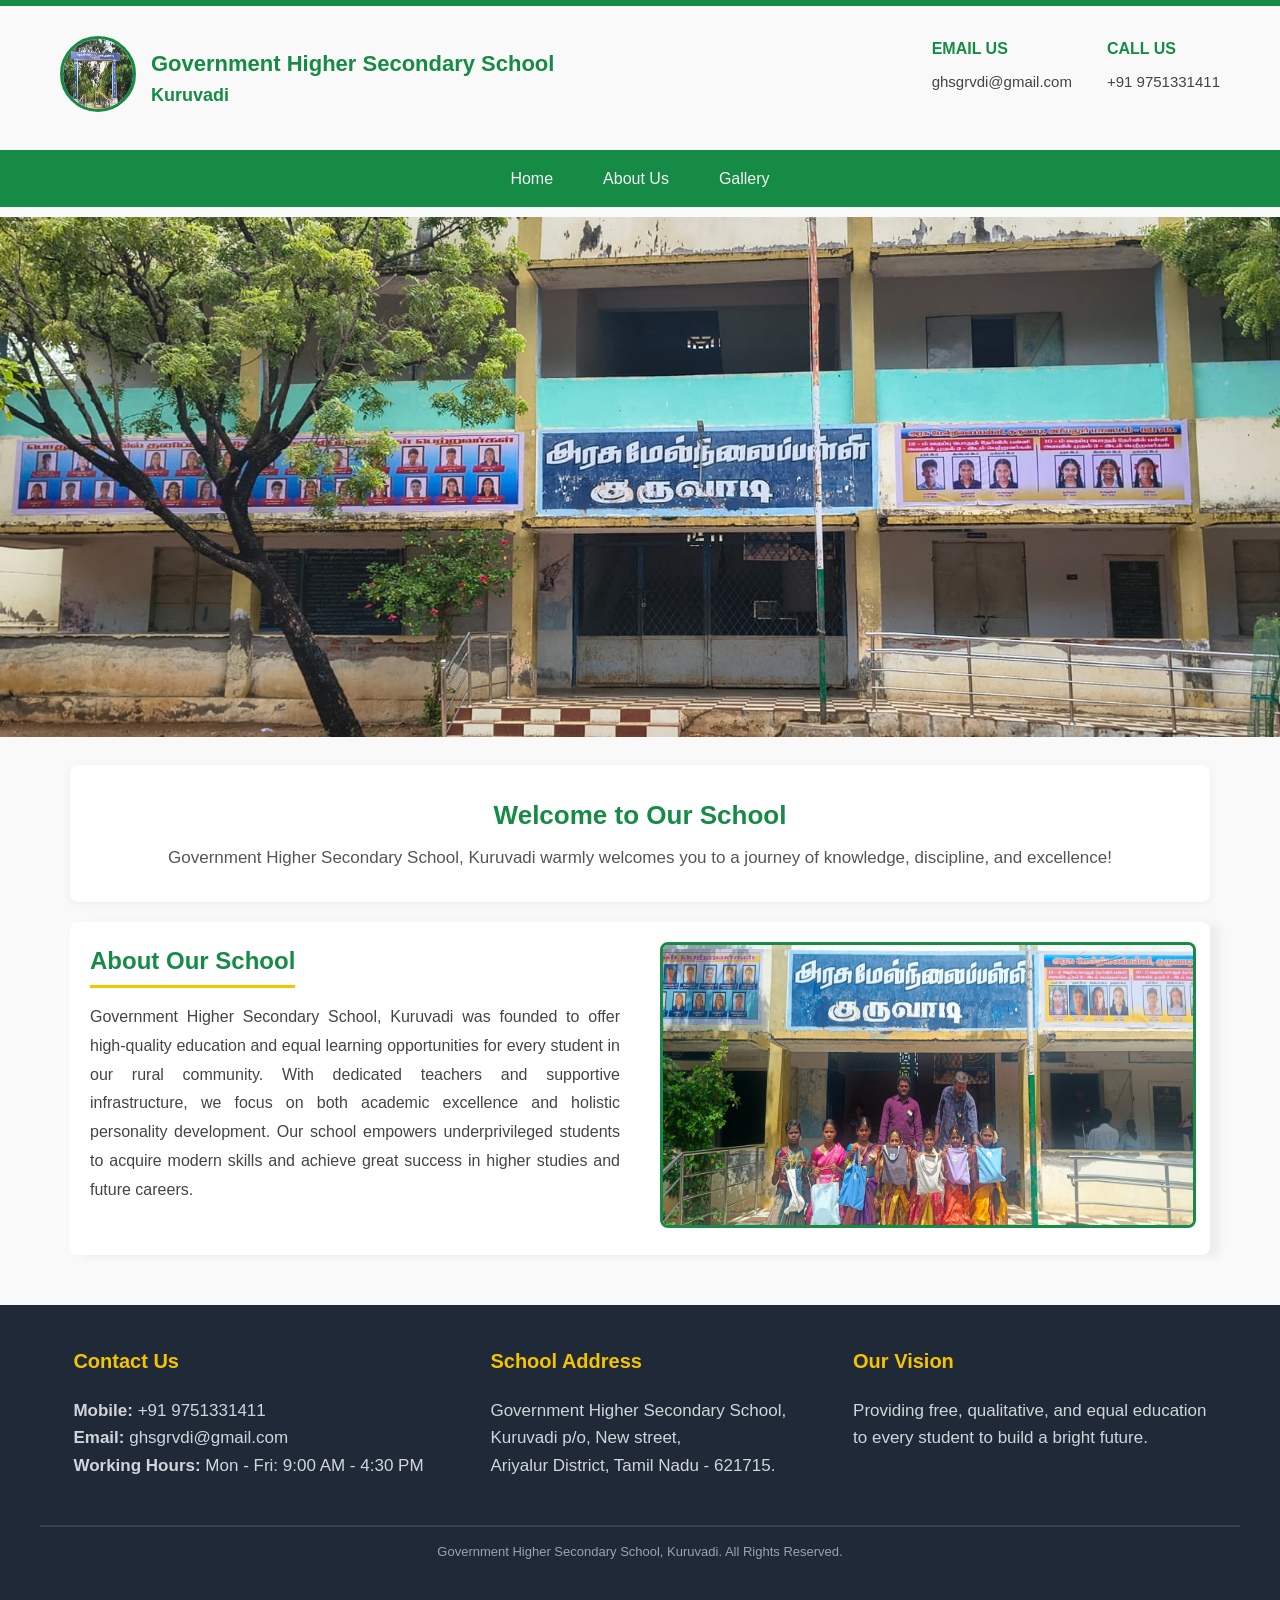
<file: school website/index.html>
<!DOCTYPE html>
<html lang="ta">
<head>
    <meta charset="UTF-8">
    <meta name="viewport" content="width=device-width, initial-scale=1.0">
    <title>GHSS Kuruvadi - Home</title>
    <!-- Common Header, Nav, matrum Footer CSS -->
    <link rel="stylesheet" href="./css/header.css">
    <!-- Home Page-ku mattumana thani CSS -->
    <link rel="stylesheet" href="./css/style.css">
</head>
<body>
        <!-- Header section -->
        
        
    <header>
        <!-- Left Corner: School Logo matrum School Name -->
        <div class="header-left">
            <div class="logo-circle"><img src="./assets/64884.jpg" alt="img"></div>
            <div class="school-title">
                <h1>Government Higher Secondary School</h1>
                <h2>Kuruvadi</h2>
            </div>
        </div>

        <!-- Right Side: Email us matrum Call us -->
        <div class="header-contacts">
            <!-- Email Details -->
            <div class="contact-item">
                <h4>Email Us</h4>
                <p>ghsgrvdi@gmail.com</p>
            </div>

            <!-- Call Details -->
            <div class="contact-item">
                <h4>Call Us</h4>
                <p>+91 9751331411</p>
            </div>
        </div>
    </header>

   <!-- navigation bar -->
    <nav>
        <a href="./index.html" class="active">Home</a>
        <a href="./pages/about.html">About Us</a>
        <a href="./pages/gallery.html">Gallery</a>
    </nav>

    <!-- School Image -->
    <div class="hero-banner">
        <img src="./assets/hero.jpeg" alt="GHSS Kuruvadi School Campus">
    </div>

    <!-- welcome message -->
    <section class="welcome-section">
        <h2>Welcome to Our School</h2>
        <p>Government Higher Secondary School, Kuruvadi warmly welcomes you to a journey of knowledge, discipline, and excellence!</p>
    </section>

    <!-- About Our school -->
    <section class="home-about-container">
        <!-- Oru pakkam: About School Pathina Paragraph (3 Lines) -->
        <div class="home-about-text">
            <h2>About Our School</h2>
            <p>
                Government Higher Secondary School, Kuruvadi was founded to offer high-quality education and equal learning opportunities for every student in our rural community. 
                With dedicated teachers and supportive infrastructure, we focus on both academic excellence and holistic personality development. 
                Our school empowers underprivileged students to acquire modern skills and achieve great success in higher studies and future careers.
            </p>
        </div>

        <!-- Innoru pakkam: School Image -->
        <div class="home-about-image">
            <img src="./assets/WhatsApp Image 2026-11-01 at 12.36.34.jpeg" alt="Kuruvadi School Building">
        </div>
    </section>

    <!-- Footer -->
    <footer>
        <div class="footer-container">
            <!-- Section 1: Contact Information -->
            <div class="footer-section">
                <h3>Contact Us</h3>
                <p><strong>Mobile:</strong> +91 9751331411</p>
                <p><strong>Email:</strong> ghsgrvdi@gmail.com</p>
                <p><strong>Working Hours:</strong> Mon - Fri: 9:00 AM - 4:30 PM</p>
            </div>

            <!-- Section 2: School Address -->
            <div class="footer-section">
                <h3>School Address</h3>
                <p>Government Higher Secondary School,</p>
                <p>Kuruvadi p/o, New street,</p>
                <p>Ariyalur District, Tamil Nadu - 621715.</p>
            </div>

            <!-- Section 3: Motive -->
            <div class="footer-section">
                <h3>Our Vision</h3>
                <p>Providing free, qualitative, and equal education</p>
                <p>to every student to build a bright future.</p>
            </div>
        </div>

        <!-- Bottom Copyright Line -->
        <div class="footer-bottom">
            <p> Government Higher Secondary School, Kuruvadi. All Rights Reserved.</p>
        </div>
    </footer>

</body>
</html>
</file>
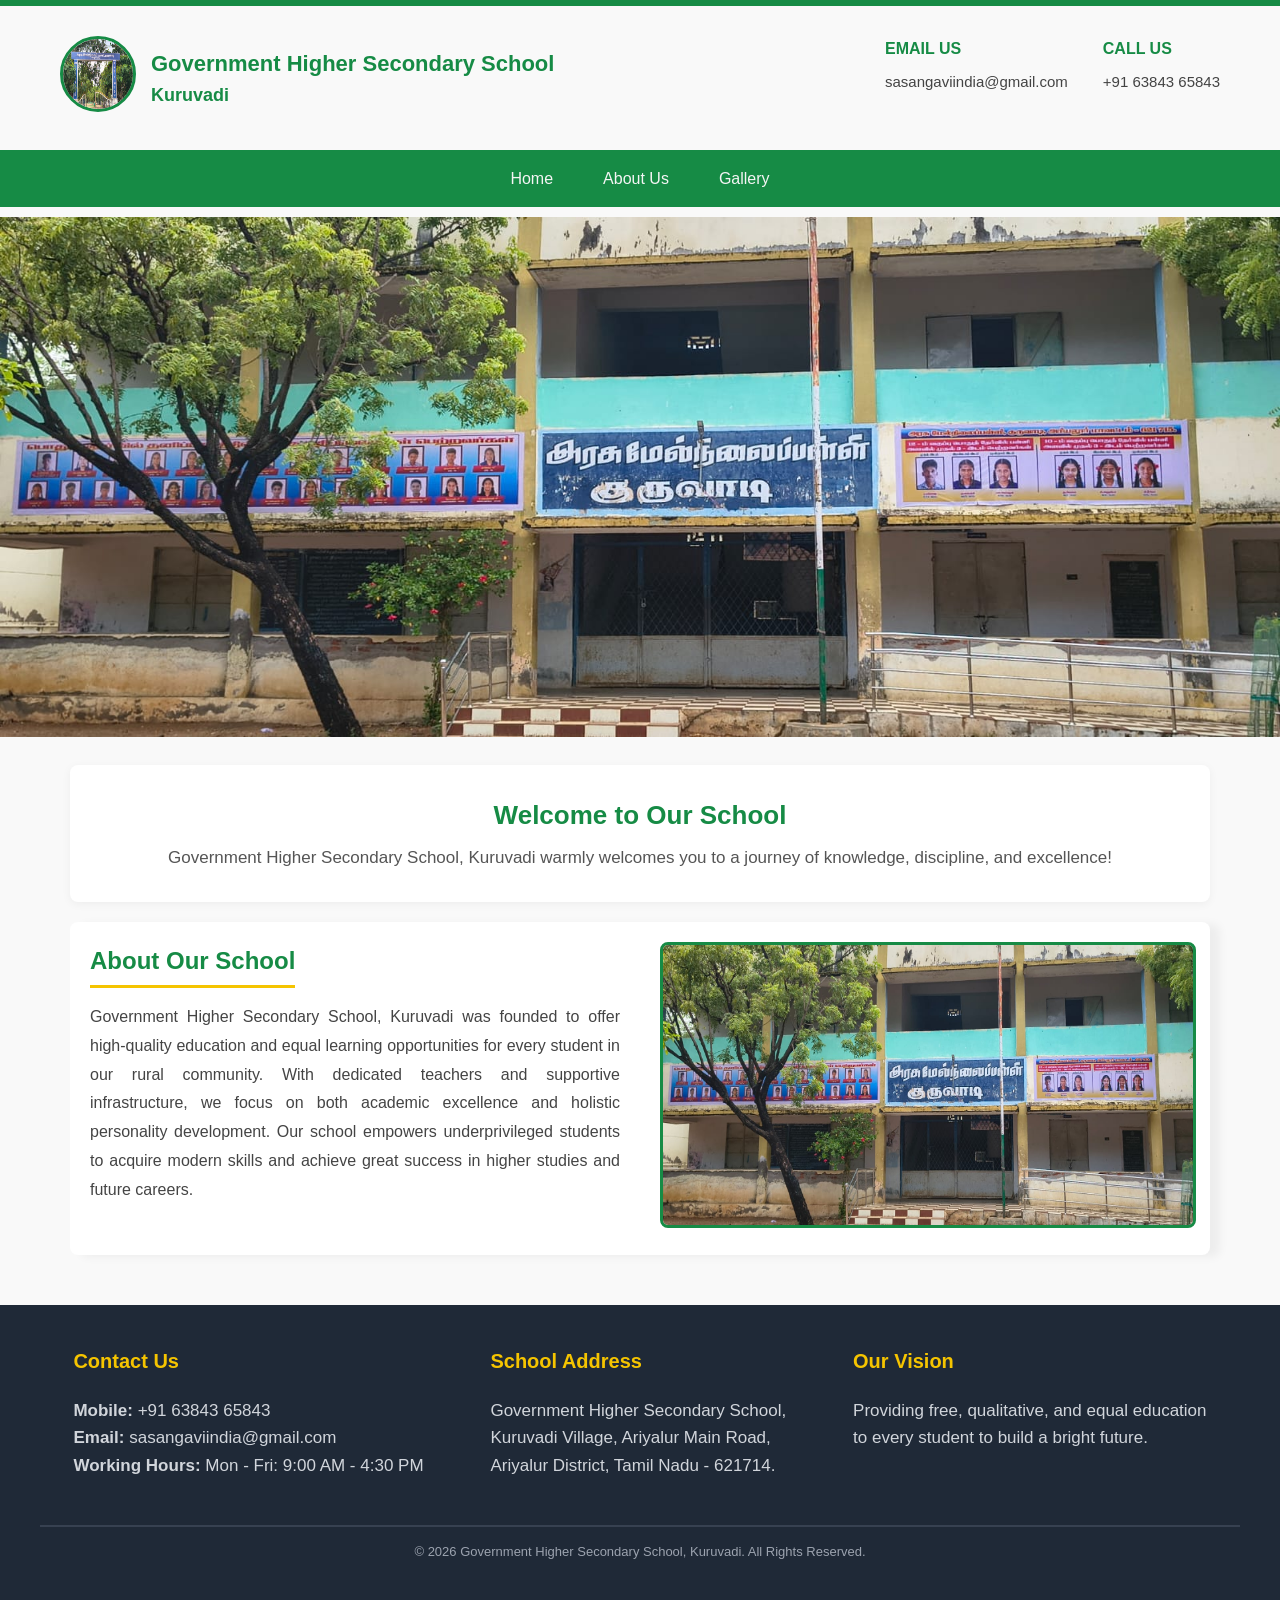
<file: school website/pages/index.html>
<!DOCTYPE html>
<html lang="ta">
<head>
    <meta charset="UTF-8">
    <meta name="viewport" content="width=device-width, initial-scale=1.0">
    <title>GHSS Kuruvadi - Home</title>
    <!-- Common Header, Nav, matrum Footer CSS -->
    <link rel="stylesheet" href="../css/header.css">
    <!-- Home Page-ku mattumana thani CSS -->
    <link rel="stylesheet" href="../css/style.css">
</head>
<body>

    
        <!-- Header section -->
        
    <header>
        <!-- Left Corner: School Logo matrum School Name -->
        <div class="header-left">
            <div class="logo-circle"><img src="../assets/64884.jpg" alt="img"></div>
            <div class="school-title">
                <h1>Government Higher Secondary School</h1>
                <h2>Kuruvadi</h2>
            </div>
        </div>

        <!-- Right Side: Email us matrum Call us -->
        <div class="header-contacts">
            <!-- Email Details -->
            <div class="contact-item">
                <h4>Email Us</h4>
                <p>sasangaviindia@gmail.com</p>
            </div>

            <!-- Call Details -->
            <div class="contact-item">
                <h4>Call Us</h4>
                <p>+91 63843 65843</p>
            </div>
        </div>
    </header>

   <!-- navigation bar -->
    <nav>
        <a href="index.html" class="active">Home</a>
        <a href="about.html">About Us</a>
        <a href="gallery.html">Gallery</a>
    </nav>

    <!-- School Image -->
    <div class="hero-banner">
        <img src="../assets/hero.jpeg" alt="GHSS Kuruvadi School Campus">
    </div>

    <!-- welcome message -->
    <section class="welcome-section">
        <h2>Welcome to Our School</h2>
        <p>Government Higher Secondary School, Kuruvadi warmly welcomes you to a journey of knowledge, discipline, and excellence!</p>
    </section>

    <!-- About Our school -->
    <section class="home-about-container">
        <!-- Oru pakkam: About School Pathina Paragraph (3 Lines) -->
        <div class="home-about-text">
            <h2>About Our School</h2>
            <p>
                Government Higher Secondary School, Kuruvadi was founded to offer high-quality education and equal learning opportunities for every student in our rural community. 
                With dedicated teachers and supportive infrastructure, we focus on both academic excellence and holistic personality development. 
                Our school empowers underprivileged students to acquire modern skills and achieve great success in higher studies and future careers.
            </p>
        </div>

        <!-- Innoru pakkam: School Image -->
        <div class="home-about-image">
            <img src="../assets/hero.jpeg" alt="Kuruvadi School Building">
        </div>
    </section>

    <!-- Footer -->
    <footer>
        <div class="footer-container">
            <!-- Section 1: Contact Information -->
            <div class="footer-section">
                <h3>Contact Us</h3>
                <p><strong>Mobile:</strong> +91 63843 65843</p>
                <p><strong>Email:</strong> sasangaviindia@gmail.com</p>
                <p><strong>Working Hours:</strong> Mon - Fri: 9:00 AM - 4:30 PM</p>
            </div>

            <!-- Section 2: School Address -->
            <div class="footer-section">
                <h3>School Address</h3>
                <p>Government Higher Secondary School,</p>
                <p>Kuruvadi Village, Ariyalur Main Road,</p>
                <p>Ariyalur District, Tamil Nadu - 621714.</p>
            </div>

            <!-- Section 3: Motive -->
            <div class="footer-section">
                <h3>Our Vision</h3>
                <p>Providing free, qualitative, and equal education</p>
                <p>to every student to build a bright future.</p>
            </div>
        </div>

        <!-- Bottom Copyright Line -->
        <div class="footer-bottom">
            <p>&copy; 2026 Government Higher Secondary School, Kuruvadi. All Rights Reserved.</p>
        </div>
    </footer>

</body>
</html>
</file>
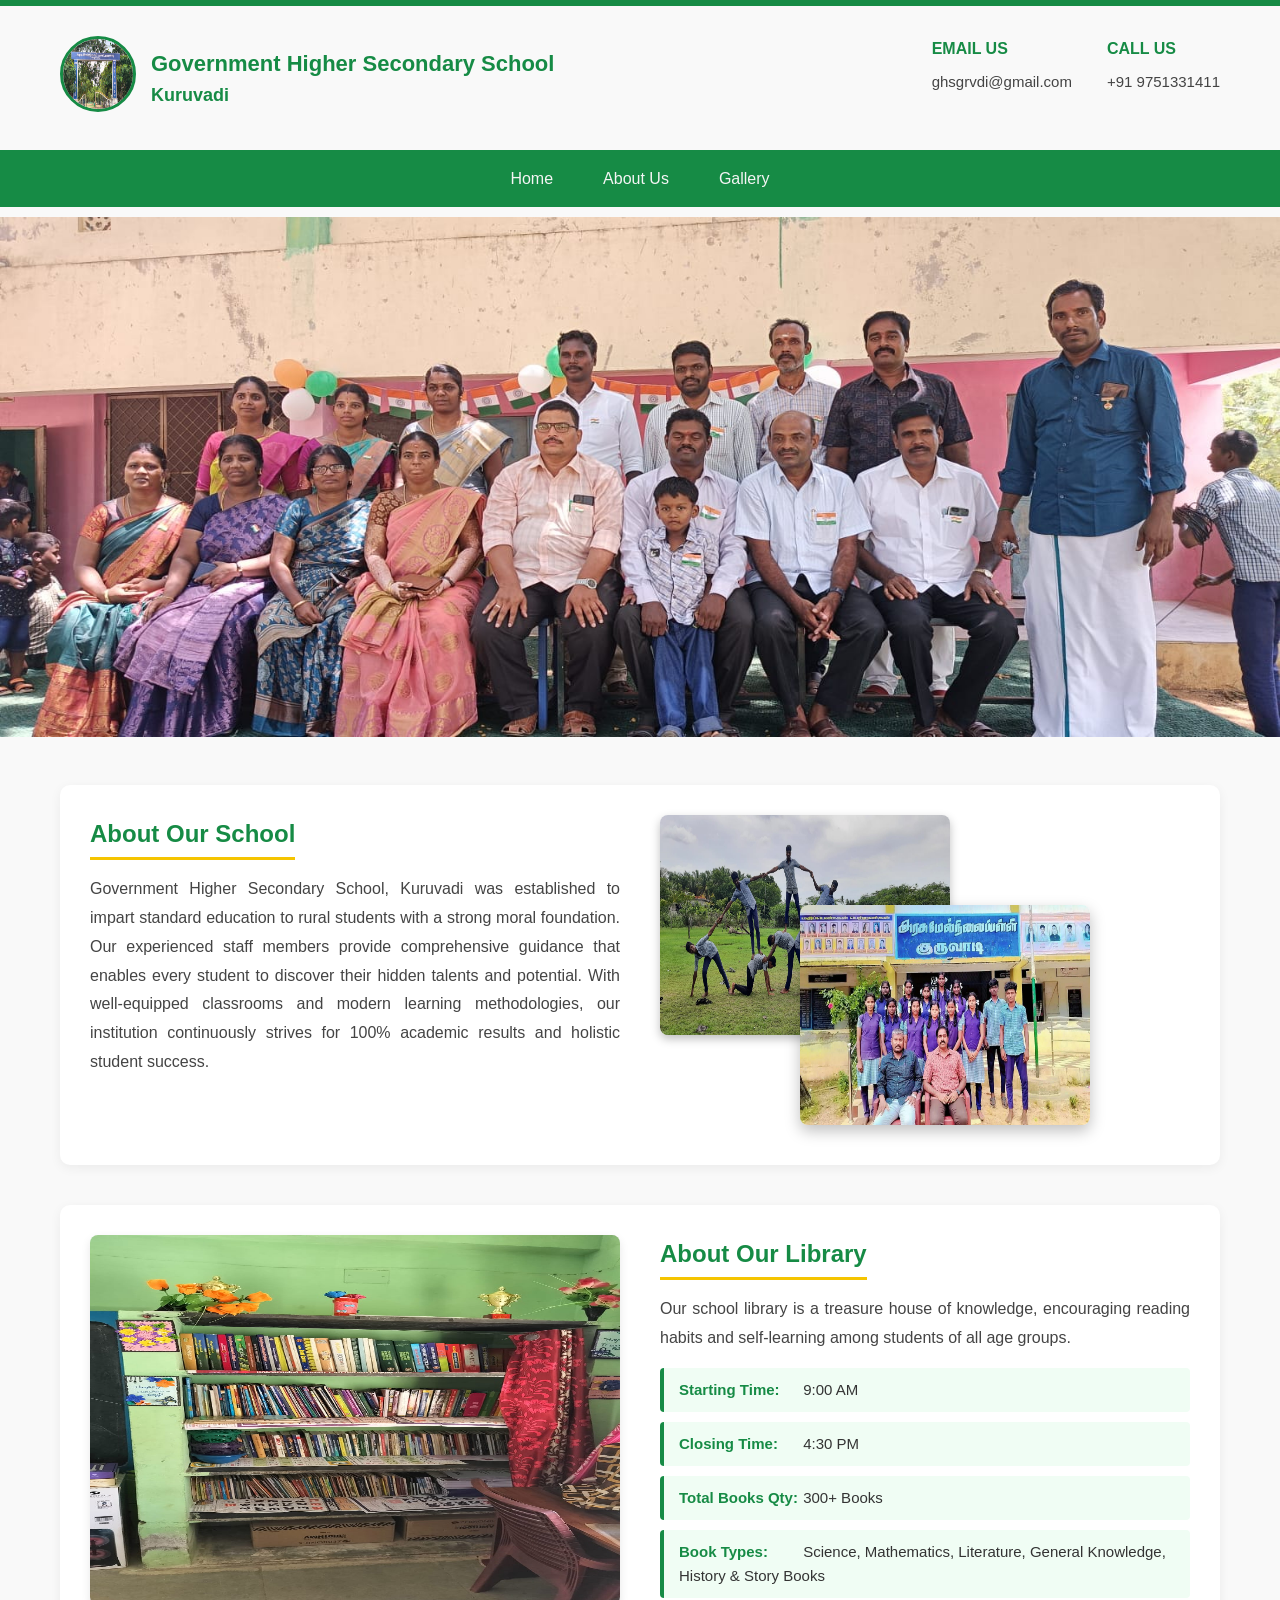
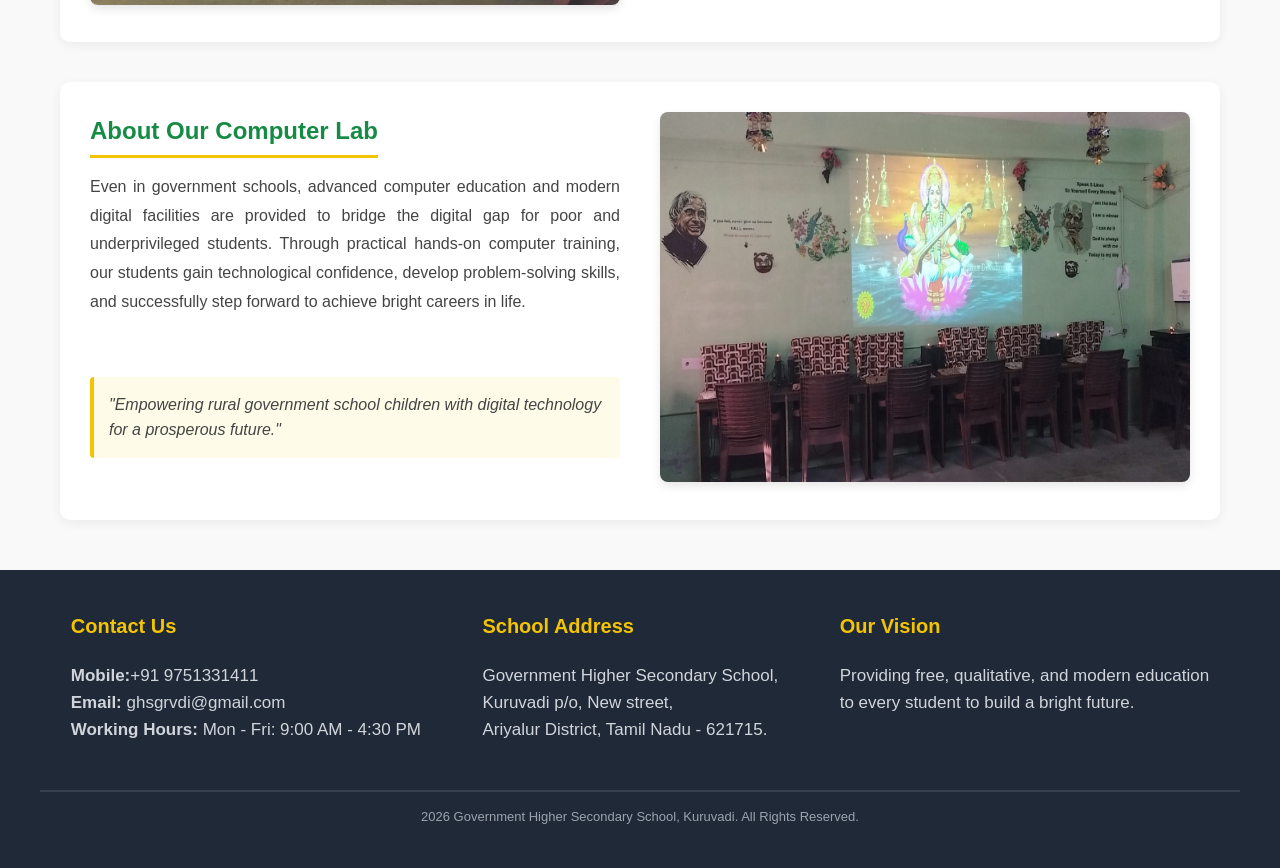
<file: school website/pages/about.html>
<!DOCTYPE html>
<html lang="ta">
<head>
    <meta charset="UTF-8">
    <meta name="viewport" content="width=device-width, initial-scale=1.0">
    <title>GHSS Kuruvadi</title>
    <!-- Common Header, Nav, matrum Footer CSS -->
    <link rel="stylesheet" href="../css/header.css">
    <!-- About Page-ku mattumana thani CSS -->
    <link rel="stylesheet" href="../css/about.css">
</head>
<body>

         <!-- 1. HEADER SECTION (Logo, Name, Mail, Call) -->
         
    <header>
        <!-- Left Corner: School Logo matrum School Name -->
        <div class="header-left">
            <div class="logo-circle"><img src="../assets/64884.jpg" alt="img"></div>
            <div class="school-title">
                <h1>Government Higher Secondary School</h1>
                <h2>Kuruvadi</h2>
            </div>
        </div>

        <!-- Right Side: Email us matrum Call us -->
        <div class="header-contacts">
            <div class="contact-item">
                <h4>Email Us</h4>
                <p>ghsgrvdi@gmail.com</p>
            </div>
            <div class="contact-item">
                <h4>Call Us</h4>
                <p>+91 9751331411</p>
            </div>
        </div>
    </header>

    <!-- nav bar -->
    <nav>
         <a href="../index.html" class="active">Home</a>
        <a href="./about.html">About Us</a>
        <a href="../pages/gallery.html">Gallery</a>
    </nav>

    <!-- 3. MAIN HERO BANNER (School Photo)-->

    <div class="hero-banner">
        <img src="../assets/WhatsApp Image 2026-11-01 at 13.15.29.jpeg" alt="GHSS Kuruvadi School Campus">
    </div>

    <!--4. SECTION 1: ABOUT OUR SCHOOL (z-index Image Effect) -->
    <section class="about-section">
        <!-- Oru pakkam: About School Pathina Paragraph (3 Lines) -->
        <div class="about-text">
            <h2>About Our School</h2>
            <p>
                Government Higher Secondary School, Kuruvadi was established to impart standard education to rural students with a strong moral foundation. 
                Our experienced staff members provide comprehensive guidance that enables every student to discover their hidden talents and potential. 
                With well-equipped classrooms and modern learning methodologies, our institution continuously strives for 100% academic results and holistic student success.
            </p>
        </div>

        <!-- Innoru pakkam: Rendu images z-index moolamaga overlap aagum layout -->
        <div class="zindex-image-container">
            <!-- Mudhal image (keela irukkum) -->
            <img src="../assets/WhatsApp Image 2026-11-01 at 13.49.42.jpeg" alt="School Campus View 1" class="overlap-img1">
            <!-- Irandaam image (mela overlap aagum - z-index athigam) -->
            <img src="../assets/WhatsApp Image 2026-11-01 at 22.18.19.jpeg" alt="School Campus View 2" class="overlap-img2">
        </div>
    </section>

    
     <!-- 5. SECTION 2: ABOUT OUR LIbrary  -->
    <section class="about-section">
        <!-- Oru pakkam: Library Image -->
        <div class="single-image-box">
            <img src="../assets/WhatsApp Image 2026-10-28 at 09.51.53.jpeg" alt="School Library">
        </div>

        <!-- Innoru pakkam: Library Timing matrum Book Details -->
        <div class="about-text">
            <h2>About Our Library</h2>
            <p>
                Our school library is a treasure house of knowledge, encouraging reading habits and self-learning among students of all age groups.
            </p>

            <!-- Library Details List -->
            <ul class="library-info-list">
                <li><strong>Starting Time:</strong> 9:00 AM</li>
                <li><strong>Closing Time:</strong> 4:30 PM</li>
                <li><strong>Total Books Qty:</strong> 300+ Books</li>
                <li><strong>Book Types:</strong> Science, Mathematics, Literature, General Knowledge, History & Story Books</li>
            </ul>
        </div>
    </section>

    <!-- 6. SECTION 3: ABOUT OUR COMPUTER LAB-->
    <section class="about-section">
        <!-- Oru pakkam: Computer Lab Paragraph -->
        <div class="about-text">
            <h2>About Our Computer Lab</h2>
            <p>
                Even in government schools, advanced computer education and modern digital facilities are provided to bridge the digital gap for poor and underprivileged students. 
                Through practical hands-on computer training, our students gain technological confidence, develop problem-solving skills, and successfully step forward to achieve bright careers in life.
            </p>
            <div class="quote-highlight">
                "Empowering rural government school children with digital technology for a prosperous future."
            </div>
        </div>

        <!-- Innoru pakkam: Computer Lab Image -->
        <div class="single-image-box">
            <img src="../assets/WhatsApp Image 2026-10-28 at 07.43.35.jpeg" alt="Computer Lab Facility">
        </div>
    </section>

    <!--7. FOOTER SECTION (Common Contact Us, Address, Details)-->
    <footer>
        <div class="footer-container">
            <div class="footer-section">
                <h3>Contact Us</h3>
                <p><strong>Mobile:</strong>+91 9751331411</p>
                <p><strong>Email:</strong> ghsgrvdi@gmail.com</p>
                <p><strong>Working Hours:</strong> Mon - Fri: 9:00 AM - 4:30 PM</p>
            </div>

            <div class="footer-section">
                <h3>School Address</h3>
                <p>Government Higher Secondary School,</p>
                <p>Kuruvadi p/o, New street,</p>
                <p>Ariyalur District, Tamil Nadu - 621715.</p>
            </div>

            <div class="footer-section">
                <h3>Our Vision</h3>
                <p>Providing free, qualitative, and modern education</p>
                <p>to every student to build a bright future.</p>
            </div>
        </div>

        <div class="footer-bottom">
            <p>2026 Government Higher Secondary School, Kuruvadi. All Rights Reserved.</p>
        </div>
    </footer>

</body>
</html>
</file>
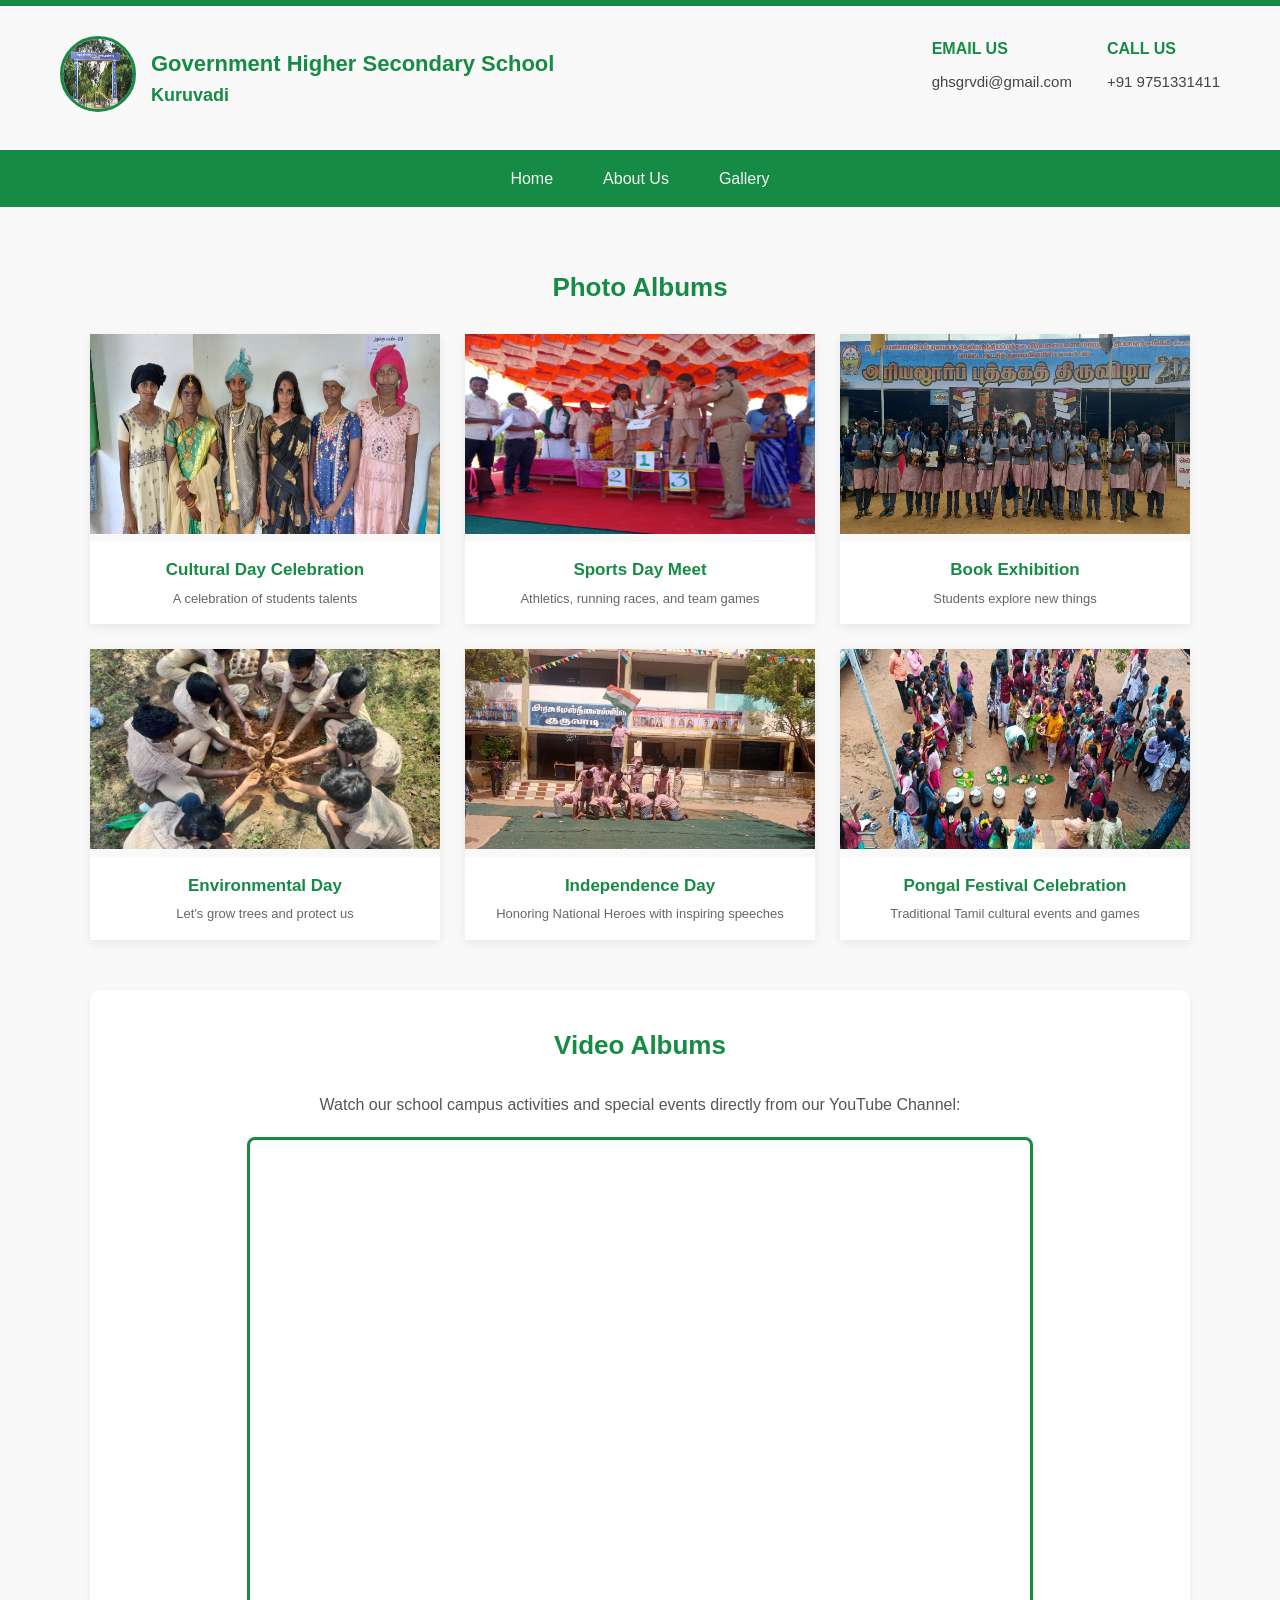
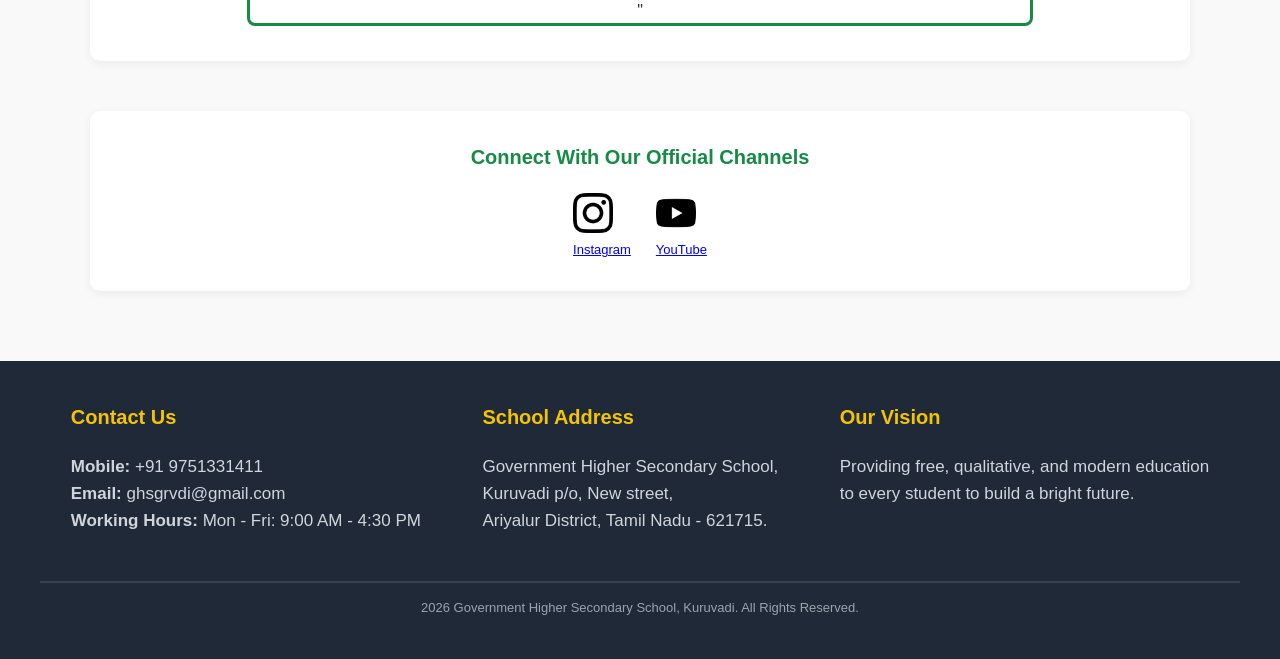
<file: school website/pages/gallery.html>
<!DOCTYPE html>
<html lang="ta">

<head>
    <meta charset="UTF-8">
    <meta name="viewport" content="width=device-width, initial-scale=1.0">
    <title>GHSS Kuruvadi - Gallery</title>
    <!-- Common Header, Nav, matrum Footer CSS -->
    <link rel="stylesheet" href="../css/header.css">
    <!-- Gallery Page-ku mattumana thani CSS -->
    <link rel="stylesheet" href="../css/gallery.css">
</head>

<body>

    <!-- 1. HEADER SECTION (Logo, Name, Mail, Call)-->
    <header>
        <!-- Left Corner: School Logo matrum School Name -->
        <div class="header-left">
            <div class="logo-circle"><img src="../assets/64884.jpg" alt="img">
            </div>
            <div class="school-title">
                <h1>Government Higher Secondary School</h1>
                <h2>Kuruvadi</h2>
            </div>
        </div>

        <!-- Right Side: Email us matrum Call us -->
        <div class="header-contacts">
            <div class="contact-item">
                <h4>Email Us</h4>
                <p>ghsgrvdi@gmail.com</p>
            </div>
            <div class="contact-item">
                <h4>Call Us</h4>
                <p>+91 9751331411</p>
            </div>
        </div>
    </header>

    <!-- 
         2. NAVIGATION BAR (Menu Links)
         -->
    <nav>
        <a href="../index.html" class="active">Home</a>
        <a href="../pages/about.html">About Us</a>
        <a href="./gallery.html">Gallery</a>
    </nav>

     <!-- gallery container -->

    <main class="gallery-container">

        <!--SECTION 1: Photo albums (6 Images - 3 in a row) -->
        
        <h2 class="gallery-title">Photo Albums</h2>

        <div class="photo-grid">
            <!-- Photo 1: Annual Day -->
            <div class="photo-card">
                <img src="../assets/WhatsApp Image 2026-11-01 at 22.15.24.jpeg" alt="Annual Day Celebration">
                <div class="photo-caption">
                    <h3>Cultural Day Celebration</h3>
                    <p>A celebration of students talents</p>
                </div>
            </div>

            <!-- Photo 2: Sports Day -->
            <div class="photo-card">
                <img src="../assets/WhatsApp Image 2026-11-01 at 12.17.52 (1).jpeg" alt="Sports Day Meet">
                <div class="photo-caption">
                    <h3>Sports Day Meet</h3>
                    <p>Athletics, running races, and team games</p>
                </div>
            </div>

            <!-- Photo 3: book Exhibition -->
            <div class="photo-card">
                <img src="../assets/WhatsApp Image 2026-11-01 at 12.17.52.jpeg" alt="Science Exhibition">
                <div class="photo-caption">
                    <h3>Book Exhibition</h3>
                    <p>Students explore new things</p>
                </div>
            </div>

            <!-- Photo 4: enviornment Day -->
            <div class="photo-card">
                <img src="../assets/WhatsApp Image 2026-11-01 at 12.27.15.jpeg" alt="Republic Day">
                <div class="photo-caption">
                    <h3>Environmental Day</h3>
                    <p>Let's grow trees and protect us</p>
                </div>
            </div>

            <!-- Photo 5: Independence Day -->
            <div class="photo-card">
                <img src="../assets/WhatsApp Image 2026-11-01 at 22.46.42.jpeg" alt="Independence Day">
                <div class="photo-caption">
                    <h3>Independence Day</h3>
                    <p>Honoring National Heroes with inspiring speeches</p>
                </div>
            </div>

            <!-- Photo 6: Pongal Festival -->
            <div class="photo-card">
                <img src="../assets/WhatsApp Image 2026-11-01 at 13.25.21.jpeg" alt="Pongal Celebration">
                <div class="photo-caption">
                    <h3>Pongal Festival Celebration</h3>
                    <p>Traditional Tamil cultural events and games</p>
                </div>
            </div>
        </div>

        <!--SECTION 2: VIDEO ALBUMS (YouTube Embed)-->
        <section class="video-section">
            <h2 class="gallery-title">Video Albums</h2>
            <p style="margin-bottom: 20px; color: #555;">Watch our school campus activities and special events directly
                from our YouTube Channel:</p>

            <div class="video-player-box">
                <!-- Ungaloda YouTube video link-ai inge irukum embed link-il maathikkollalam -->

                <!-- src="https://www.youtube.com/embed/dQw4w9WgXcQ"  -->
                <iframe width="560" height="315"
                    src="https://www.youtube.com/embed/rcj2yhuFmdw?si=0vsJe6senHeXGfAC&amp;start=36"
                    title="YouTube video player" frameborder="0"
                    allow="accelerometer; autoplay; clipboard-write; encrypted-media; gyroscope; picture-in-picture; web-share"
                    referrerpolicy="strict-origin-when-cross-origin" allowfullscreen></iframe>"
                <!-- title="School Event Video" 
                    allow="accelerometer; autoplay; clipboard-write; encrypted-media; gyroscope; picture-in-picture" 
                    allowfullscreen> -->

            </div>
        </section>

        <!--SECTION 3: MORE DETAILS & SOCIAL MEDIA CHANNELS -->
        <section class="social-section">

            <h3>Connect With Our Official Channels</h3>

            <!-- Social Media Icon Buttons -->
            <div class="social-links">


                <!-- Instagram Button -->
                <a href="https://www.instagram.com/ghss_kuruvadi?cplk=YXppa201M3VxMGk4">
                     <img src="../assets/6422200.png" class="socialmedia-img">
                    
                    <p>Instagram</p>
                </a>

                <!-- YouTube Button -->
                <a href="https://www.youtube.com/live/rcj2yhuFmdw?si=wL9I_eM7aSTKIM00" >
                    <img src="../assets/6422215.png" class="socialmedia-img">
                        
                    <p>YouTube</p>
                </a>
            </div>
        </section>

    </main>

    <!-- 4. FOOTER SECTION (Common Contact Us, Address, Details -->
    <footer id="footer-contact">
        <div class="footer-container">
            <div class="footer-section">
                <h3>Contact Us</h3>
                <p><strong>Mobile:</strong> +91 9751331411</p>
                <p><strong>Email:</strong> ghsgrvdi@gmail.com</p>
                <p><strong>Working Hours:</strong> Mon - Fri: 9:00 AM - 4:30 PM</p>
            </div>

            <div class="footer-section">
                <h3>School Address</h3>
                <p>Government Higher Secondary School,</p>
                <p>Kuruvadi p/o, New street,</p>
                <p>Ariyalur District, Tamil Nadu - 621715.</p>
            </div>

            <div class="footer-section">
                <h3>Our Vision</h3>
                <p>Providing free, qualitative, and modern education</p>
                <p>to every student to build a bright future.</p>
            </div>
        </div>

        <div class="footer-bottom">
            <p>2026 Government Higher Secondary School, Kuruvadi. All Rights Reserved.</p>
        </div>
    </footer>

</body>

</html>
</file>
<file: school website/css/header.css>
/*  Browser default margins-ai remove seiya */

* {
    margin: 0;
    padding: 0;

} 

/* Body font style */

body {
    font-family: Arial,sans-serif;
    background-color: #f9f9f9;
    color: #333333;
    line-height: 1.6;
}

   /*HEADeR SECTION (School Logo, Name, Email, Call Us) */

header {
    border-top: 6px solid #168b45;   /* Pachai nira top border */
    padding: 30px 60px;
    display: flex;                 /* Items-ai ore line-la pakkathula vaikka*/
    justify-content: space-between; /*Idavelai seriyaaga pangaivida */
}


/* Left side: Logo matrum School Name */

.header-left {
    display: flex;
    align-items: center;
    gap: 15px; /* Logo-kum Text-kum idaiye gap */
}

/* School Logo Circle */

.logo-circle img{
    width: 70px;
    height: 70px;
    border-radius: 50%;         /* Vatta vadivam (Circle) aakka */
    border: 3px solid #168b45;       /* Pachai border */
    
}

/* School Name Texts */

.school-title h1 {
    font-size: 22px;
    color: #168b45;
    /* font-weight: bold; */
    /* margin-bottom: 2px; */
}

.school-title h2 {
    font-size: 18px;
    color: #168b45;
    /* font-weight: 600; */
    
}

/* Header Right Contacts: Email & Call */
.header-contacts {
    display: flex;
    gap: 35px; /* Email-kum Call-kum idaiye gap */
}

/* Email Box */
.contact-item h4 {
    /* font-size: 14px; */
    color: #168b45;
    margin-bottom: 8px;
    text-transform: uppercase;
}

.contact-item p {
    font-size: 15px;
    color: #444444;
    
}

/*  NAVIGATION BAR (Home, About Us, Gallery) */

nav {
    background-color: #168b45;  /* Dark Green background */
    display: flex;
    justify-content: center;   /* Menu links-ai naduvil vaikka */
}

/* Nav links style */
nav a {
    color:whitesmoke;
    text-decoration: none;     /*Underline-ai remove seiya */
    font-size: 16px;
    padding: 16px 25px; 
}

/* Mouse hover aagum pothu marum colour */
nav a:hover {
    background-color: #0e5c2d;
}

/*  footer section (Contact Us, Address, Details)  */
footer {
    background-color:#1f2937; /*  background color of footer */
    color: #ffffff;          /*text color of footer */
    padding: 40px;       /*footeroda outer padding */
    margin-top: 50px;    /* mela iruka content kum footerkum ulla gap*/

}

/*footer content container*/

.footer-container {
    width:100%; 
    height:150px;
    display: flex;
    justify-content: space-around;
    
}

/* Footer Headings */

.footer-section h3 {
    font-size: 20px;
    padding-bottom: 20px;
    color: #f5c400; /* Highlight colour */
    
}

/*paragraph lines*/

.footer-section p {
    font-size: 17px;
    color: #d1d5db;
    line-height: 1.6;
}

/* Footer bottom line */
.footer-bottom {
    text-align: center;
    margin-top: 30px;
    padding-top: 15px;
    border-top: 2px solid #374151;
    font-size: 13px;
    color: #9ca3af;
}
</file>
<file: school website/css/style.css>
/* 1. Main Banner Image (Hero Image) */

.hero-banner img {
    width: 100%;
    height: 520px;
    padding-top: 10px;
}

/* 2. Welcome Note Section */

.welcome-section {
    text-align: center;
    padding: 30px 20px;
    background-color: #ffffff;
    margin:20px auto;
    width: 1100px;
    border-radius: 8px;
    box-shadow: 0 2px 10px rgba(0, 0, 0, 0.05); 
}

.welcome-section h2 {
    font-size: 26px;
    color: #168b45;
    margin-bottom: 8px;
}

.welcome-section p {
    font-size: 17px;
    color: #555555;
   
}

/* 3. About School Two-Column Section */

.home-about-container {
    width: 1100px;
    margin: 20px auto; /*total sectionum center layum & top box letu keela irukavu */
    padding: 20px; /*sec kulla content imag suthi padd*/
    display: flex;         /* Rendu pakamum (Text and Image) pakkathula vara */
    gap: 40px;            /* Rendu pakkathukum nadula space */
    background-color: #ffffff;
    border-radius: 8px;
    box-shadow: 10px 2px 10px rgba(0, 0, 0, 0.05);
    /* flex: 1 1 0%; */
    /* display:flex; */
}


/* Left side: Text Content */

 .home-about-text {
         /*flex: 1 1 0%; /* Equal space eduthukka*/
         width: 50%;
 }

.home-about-text h2 {
    font-size: 24px;
    color: #168b45;
    margin-bottom: 15px; /*paragarahkum headingku gap*/
    border-bottom: 3px solid #f5c400; /* Yellow underline */
    padding-bottom: 5px; /*underlinekum headingum space*/
    display: inline-block;
    
}

.home-about-text p {
    font-size: 16px;
    color: #444444;
    line-height: 1.8;
    text-align: justify; /*paragraph munnadiyu pinnadiyu line same align*/
}

/* Right side: Image */
.home-about-image {
    /*flex: 1 1 0%; /* Equal space eduthukka*/ 
    /* display: flex; */
    width: 50%;
}

.home-about-image img {
    width: 100%;
    height: 280px;
    border-radius: 8px;
    border: 3px solid #168b45;
}
</file>
<file: school website/css/about.css>
/*ABOUT US PAGE SPECIFIC STYLES (about.css) */

/* 1. Main Banner Image */

.hero-banner img {
    width: 100%;
    height: 520px;
    padding-top: 10px;
}

 /* 2. Common Content Box Style for Sections  */

.about-section { 
    width: 1100px;
    margin: 40px auto;
    padding: 30px;
    background-color: #ffffff;
    border-radius: 10px;
    box-shadow: 0 3px 12px rgba(0, 0, 0, 0.06);
    display: flex;
    gap: 40px;
}
/* Text paragraph style */
.about-text {
    width:50%;
}

/* Headings in About sections */
.about-section h2 {
    font-size: 24px;
    color: #168b45;
    margin-bottom: 15px;
    border-bottom: 3px solid #f5c400; /* Yellow underline */
    padding-bottom: 4px; /*space bet head&underline*/
    display: inline-block;
}

.about-text p {    
    font-size: 16px;
    color: #444444;
    line-height: 1.8;
    text-align: justify;
}

/* IMAGES (z-index example) */

.zindex-image-container {
    width: 50%;
    position: relative; /* Absolute images-ku base point aaga seyalpadum */
    height: 320px;       /* Rendu images-um ulla fit aaga thevaiyaana height */
}

/* Mudhal Image (Adiyil irukum image) */
.overlap-img1 {
    width: 290px;
    height: 220px;
    border-radius: 8px;
    box-shadow: 0 4px 10px rgba(0, 0, 0, 0.25); 
    
}

/* Irandaam Image (Mela overlap aagum image) */
.overlap-img2 {
    width: 290px;
    height: 220px;
    border-radius: 8px;
    position:absolute; 
    top: 90px;
    left: 140px;  
    z-index: 2;/* Mela overlap aaga z-index 2 (adhiga value)*/
    box-shadow: 0 6px 15px rgba(0, 0, 0, 0.25);
}

/* SECTION 2: LIBRARY DETAILS SECTION*/
.single-image-box {
    /* flex: 1 1 0%; */
     width: 50%; 
    /* display: flex; */
}

.single-image-box img {
    width: 100%;
    height: 370px;
    border-radius: 8px;
    box-shadow: 0 4px 10px rgba(0, 0, 0, 0.1);
}

/* Library details list */
.library-info-list {
    list-style: none; /* Default bullet dots-ai remove seiya */
    margin-top: 15px;
    width: 100%;
}

.library-info-list li {
    background-color: #f0fdf4; 
    border-left: 4px solid #168b45;/* Light green box */
    padding: 10px 15px;    /*box kulla padd*/
    margin-bottom: 10px;   /*rendu listku bet la gap*/
    border-radius: 4px;
    font-size: 15px;
    color: #333333;
}

.library-info-list li strong {
    color: #168b45;
    display: inline-block;
    width: 120px;
}

/*   SECTION 3: COMPUTER LAB SECTION    */

.quote-highlight {
    background-color: #fefce8;  
    border-left: 4px solid #f5c400;/* Soft warm yellow */
    padding: 15px;
    margin-top: 60px; /*space bet div & and content*/
    border-radius: 4px;
    font-style: italic;
    color: #444;
}
</file>
<file: school website/css/gallery.css>
/* Main Gallery Container */
.gallery-container {
    width: 1100px;
    margin: 40px auto;
    padding: 20px;
}

/* Common Section Titles */
.gallery-title {
    font-size: 26px;
    color: #168b45;
    margin-bottom: 25px;
    text-align: center;
    /* position: relative; */
}


/* 1. PHOTO ALBUMS (6 Images - 3 in each row)*/
.photo-grid {
    display: grid;
    /* Oru row-la 3 equal columns iruka */
    grid-template-columns: repeat(3,1fr);
    gap: 25px; /* Cards-ku idaiye gap */
    margin-bottom: 50px;  /*margin bet photo grid ku video contain*/
}

/* Individual Photo Card */
.photo-card {
    /* background-color: #ffffff; */
    box-shadow: 0 3px 10px rgba(0, 0, 0, 0.08);
    transition: transform 0.3s, box-shadow 0.3s;
}

/* Mouse hover aagum pothu card leysa mela thookum */
.photo-card:hover {
    transform: translateY(-5px); 
    box-shadow: 0 8px 18px rgba(0, 7, 0, 0.30);
}

.photo-card img {
    width: 100%;
    height: 200px;
}

/* Image ku keela irukum Event Name Caption */
.photo-caption {
    padding:15px;
    text-align: center;
    background-color: #ffffff;
}

.photo-caption h3 {
    font-size: 17px;
    color: #168b45;
    margin-bottom: 5px;
}

.photo-caption p {
    font-size: 13px;
    color: #666666;
}

/* 2. VIDEO ALBUMS (YouTube Embed Section */
.video-section {
    background-color: #ffffff;
    padding: 35px 25px;
    border-radius: 10px;
    box-shadow: 0 3px 10px rgba(0, 0, 0, 0.06);
    margin-bottom: 50px;
    text-align: center;
}

.video-player-box {
    width: 780px;
    margin: auto;
    border-radius: 8px;
    border: 3px solid #168b45;
}

.video-player-box iframe {
    width: 100%;
    height: 450px;
}


  /*  3. MORE DETAILS & SOCIAL MEDIA ICONS  */
.social-section {
    background-color: #ffffff;
    padding: 30px;
    border-radius: 10px;
    box-shadow: 0 3px 10px rgba(0, 0, 0, 0.06);
}

.social-section h3 {
    font-size: 20px;
    color: #333333;
    margin-bottom: 20px;
    text-align: center;
    color: #168b45;
}

/* Social Media Channels Flex Container */
.social-links {
    display: flex;
    justify-content: center;
    gap: 25px;
    color:blueviolet;
    font-size: 13px;
}

.socialmedia-img{
    height: 40px;
    width: 40px;
}
</file>
